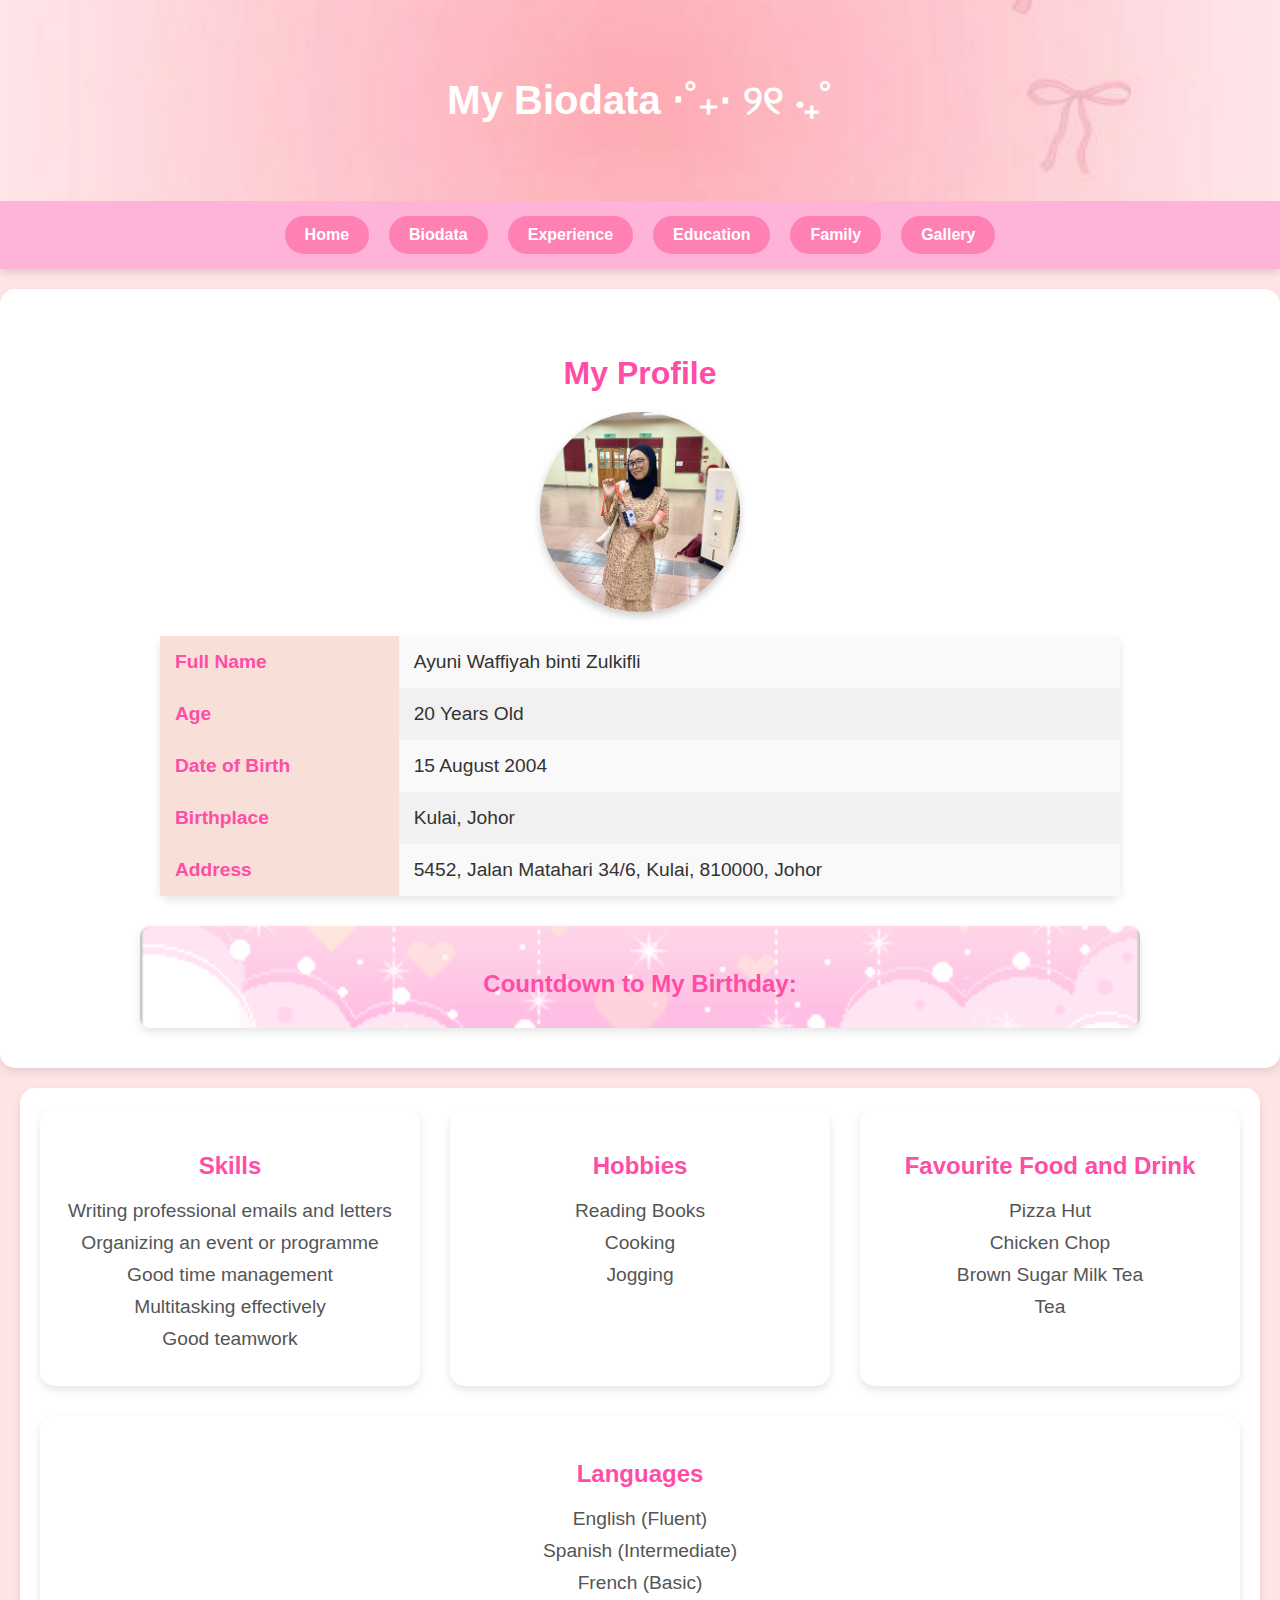
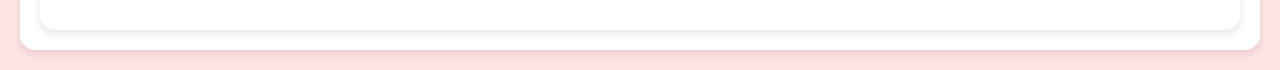
<file: biodata.html>
<!DOCTYPE html>
<head>
    <title>Biodata</title>
    <style>
        body {
            font-family: 'Comic Sans MS', sans-serif;
            background-color: #ffe4e6;
            color: #333;
            margin: 0;
            padding: 0;
        }

        header {
            background-image: url('pinkcontrabg.JPEG');
            background-size: cover;
            background-position: center;
            padding: 40px 0;
            text-align: center;
            color: #fff;
        }

        header h1 {
            font-family: 'sloop', sans-serif;
            font-size: 2.5em;
            font-weight: bold;
            color: #ffffff;
            display: inline-block;
            padding: 10px 20px;
            border-radius: 20px;
        }

        nav {
            display: flex;
            justify-content: center;
            background-color: #ffb3d9;
            padding: 15px 0;
            box-shadow: 0 4px 6px rgba(0, 0, 0, 0.1);
        }

        nav a {
            color: #fff;
            text-decoration: none;
            padding: 10px 20px;
            margin: 0 10px;
            background-color: #ff80b3;
            border-radius: 20px;
            font-weight: bold;
            transition: background-color 0.3s;
        }

        nav a:hover {
            background-color: #ff4da6;
        }

     
        .profile-box {
            background-color: white;
            padding: 40px;
            margin: 20px auto;
            max-width: 1200px;
            border-radius: 15px;
            box-shadow: 0 4px 8px rgba(0, 0, 0, 0.1);
            text-align: center;
        }

        .profile-box h2 {
            font-size: 2em;
            color: #ff4da6;
            margin-bottom: 20px;
        }

        .profile-box p {
            font-size: 1.2em;
            color: #555;
            line-height: 1.6;
            margin-bottom: 20px;
        }

        .profile-box img {
            width: 200px;
            height: 200px;
            border-radius: 50%;
            object-fit: cover;
            box-shadow: 0 4px 8px rgba(0, 0, 0, 0.2);
        }

        .container {
            padding: 20px;
            max-width: 1200px;
            width: 100%;
            margin: 20px auto;
            background-color: white;
            border-radius: 15px;
            box-shadow: 0 4px 8px rgba(0, 0, 0, 0.1);
        }

        .biodata-container {
            display: flex;
            flex-wrap: wrap;
            gap: 30px;
            justify-content: flex-start;
        }

        .biodata-box {
            flex: 1 1 calc(33.333% - 20px);
            min-width: 280px; 
            background-color: white;
            padding: 20px;
            border-radius: 15px;
            box-shadow: 0 4px 8px rgba(0, 0, 0, 0.1);
            text-align: center;
            box-sizing: border-box;
        }

       
        .biodata-box h3 {
            font-size: 1.5em;
            color: #ff4da6;
            margin-bottom: 20px;
        }

        .biodata-box ul {
            list-style-type: none;
            padding: 0;
        }

        .biodata-box li {
            font-size: 1.2em;
            color: #555;
            margin-bottom: 10px;
        }

        .profile-box {
    padding: 40px;
    margin: 20px auto;
    max-width: 1200px;
    border-radius: 15px;
    box-shadow: 0 4px 8px rgba(0, 0, 0, 0.1);
    text-align: center;
    background-color: white;
}

.profile-box h2 {
    font-size: 2em;
    color: #ff4da6;
    margin-bottom: 20px;
}

.profile-box p {
    font-size: 1.2em;
    color: #555;
    line-height: 1.6;
    margin-bottom: 20px;
}

.profile-box img {
    width: 200px;
    height: 200px;
    border-radius: 50%;
    object-fit: cover;
    box-shadow: 0 4px 8px rgba(0, 0, 0, 0.2);
}

.profile-table {
    width: 80%;
    margin: 20px auto;
    border-collapse: collapse;
    background-color: #fff;
    border-radius: 8px;
    box-shadow: 0 4px 8px rgba(0, 0, 0, 0.1);
}

.profile-table th, .profile-table td {
    padding: 15px;
    text-align: left;
    font-size: 1.2em;
    color: #333;
}

.profile-table th {
    background-color: #f8e0d9; /* Nude color for headers */
    color: #ff4da6;
    font-weight: bold;
}

.profile-table td {
    background-color: #f9f9f9;
}

.profile-table tr:nth-child(even) td {
    background-color: #f1f1f1; /* Zebra striping effect */
}

.profile-table tr:hover {
    background-color: #ffe4e6; /* Light pink hover effect */
}

.birthday-countdown-container {
    background-image: url('heart.gif');
    background-size: cover;
    background-position: center;
    background-repeat: no-repeat;
    padding: 20px;
    margin-top: 30px;
    border-radius: 10px;
    box-shadow: 0 4px 8px rgba(0, 0, 0, 0.1);
    color: #333;
    font-family: 'Comic Sans MS', sans-serif;
    width: 80%;
    text-align: center;
    margin-left: auto;
    margin-right: auto;
}

.birthday-countdown-container h3 {
    font-size: 1.5em;
    color: #ff4da6;
    margin-bottom: 10px;
}

.birthday-countdown {
    font-size: 1.5em;
    font-weight: bold;
    color: #443005;
}
        
        @media (max-width: 768px) {
            .biodata-box {
                flex: 1 1 100%; /* 
                margin-bottom: 20px;
            }
        }
    </style>
</head>
<body>
    <header>
        <h1> My Biodata ‧˚₊⋅ ୨୧ ⋅₊˚</h1>    
    </header>

    <nav>
        <a href="index.html">Home</a>
        <a href="biodata.html">Biodata</a>
        <a href="experience.html">Experience</a>
        <a href="education.html">Education</a>
        <a href="family.html">Family</a>
        <a href="gallery.html">Gallery</a>
    </nav>

    <div class="profile-box">
        <h2>My Profile</h2>
        <img src="fayafay.jpg" alt="Profile Image">

     <table class="profile-table">
        <tr>
            <th>Full Name</th>
            <td>Ayuni Waffiyah binti Zulkifli</td>
        </tr>
        <tr>
            <th>Age</th>
            <td>20 Years Old</td> 
        </tr>
        <tr>
            <th>Date of Birth</th>
            <td>15 August 2004</td> 
        </tr>
        <tr>
            <th>Birthplace</th>
            <td>Kulai, Johor</td>
        </tr>
        <tr>
            <th>Address</th>
            <td>5452, Jalan Matahari 34/6, Kulai, 810000, Johor</td> 
   </table>



     <div class="birthday-countdown-container">
        <h3>Countdown to My Birthday:</h3>
        <div id="birthdayCountdown" class="birthday-countdown"></div>
    </div>
</div>

<script>
    const birthdayDate = new Date('2025-08-15T00:00:00'); // Format: 'YYYY-MM-DD'

    function updateBirthdayCountdown() {
        const now = new Date();
        const timeRemaining = birthdayDate - now;

        const days = Math.floor(timeRemaining / (1000 * 60 * 60 * 24));
        const hours = Math.floor((timeRemaining % (1000 * 60 * 60 * 24)) / (1000 * 60 * 60));
        const minutes = Math.floor((timeRemaining % (1000 * 60 * 60)) / (1000 * 60));
        const seconds = Math.floor((timeRemaining % (1000 * 60)) / 1000);

        document.getElementById("birthdayCountdown").innerHTML = `${days} Days, ${hours} Hours, ${minutes} Minutes, ${seconds} Seconds`;

    }

    // Update the countdown every second
    setInterval(updateBirthdayCountdown, 1000);
</script>

    <div class="container">
        <div class="biodata-container">
            <div class="biodata-box">
                <h3>Skills</h3>
                <ul>
                    <li>Writing professional emails and letters</li>
                    <li>Organizing an event or programme</li>
                    <li>Good time management </li>
                    <li>Multitasking effectively</li>
                    <li>Good teamwork</li>
                </ul>
            </div>

            <div class="biodata-box">
                <h3>Hobbies</h3>
                <ul>
                    <li>Reading Books</li>
                    <li>Cooking</li>
                    <li>Jogging</li>
                </ul>
            </div>

            <div class="biodata-box">
                <h3>Favourite Food and Drink </h3>
                <ul>
                    <li>Pizza Hut</li>
                    <li>Chicken Chop </li>
                    <li>Brown Sugar Milk Tea</li>
                    <li>Tea</li>
                </ul>
            </div>

            <div class="biodata-box">
                <h3>Languages</h3>
                <ul>
                    <li>English (Fluent)</li>
                    <li>Spanish (Intermediate)</li>
                    <li>French (Basic)</li>
                </ul>
            </div>
        </div>
    </div>
</body>
</html>
</file>
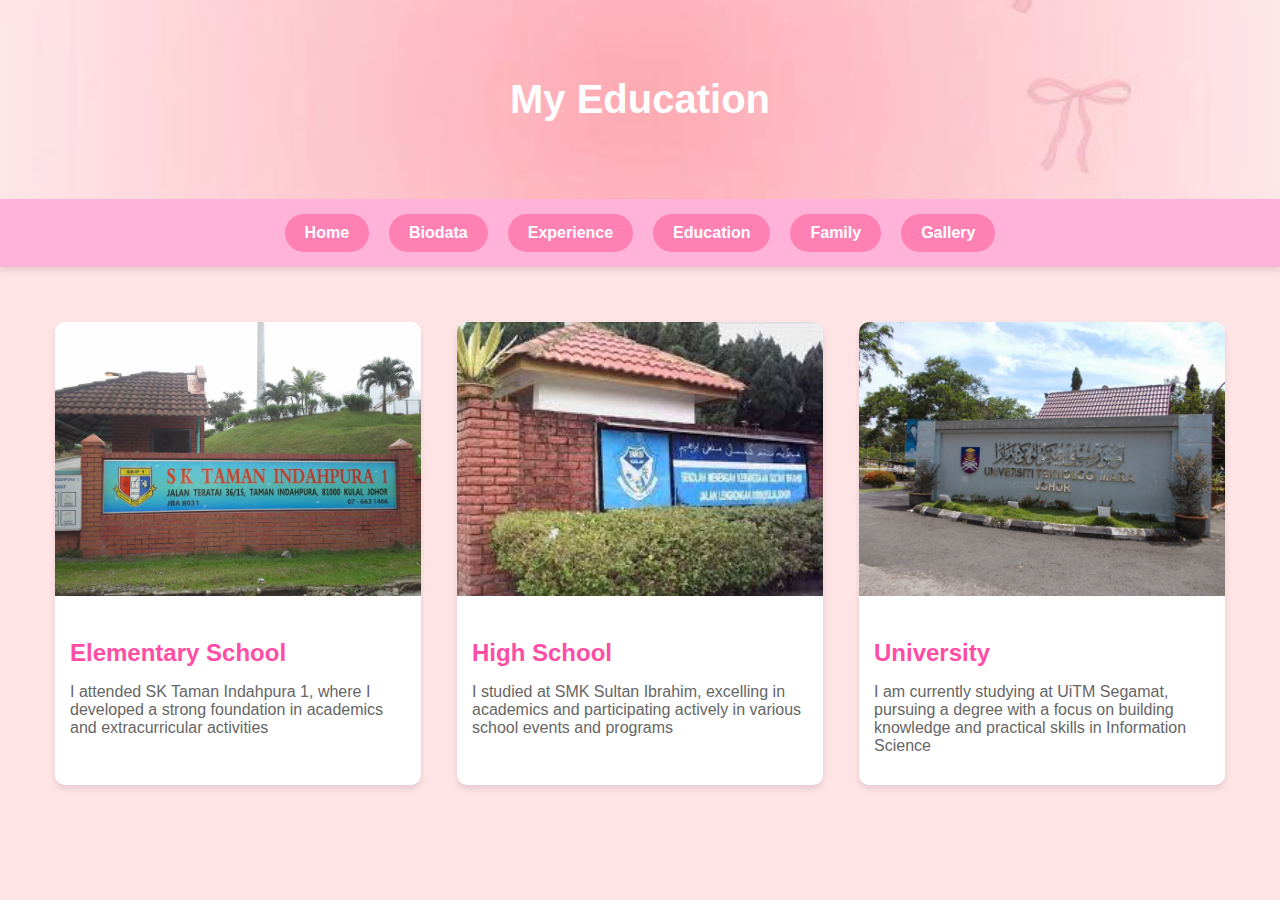
<file: education.html>
<!DOCTYPE html>
<html lang="en">
<head>
    <meta charset="UTF-8">
    <meta name="viewport" content="width=device-width, initial-scale=1.0">
    <title>Education</title>
    <style>
        body {
            font-family: 'Comic Sans MS', sans-serif;
            background-color: #ffe4e6;
            color: #333;
            margin: 0;
            padding: 0;
        }

        header {
            background-image: url('pinkcontrabg.JPEG');
            background-size: cover;
            background-position: center;
            padding: 40px 0;
            text-align: center;
            color: #fff;
        }

        header h1 {
            font-family: 'sloop', sans-serif;
            font-size: 2.5em;
            font-weight: bold;
            color: #ffffff;
            display: inline-block;
            padding: 10px 20px;
            border-radius: 20px;
        }

        nav {
            display: flex;
            justify-content: center;
            background-color: #ffb3d9;
            padding: 15px 0;
            box-shadow: 0 4px 6px rgba(0, 0, 0, 0.1);
        }

        nav a {
            color: #fff;
            text-decoration: none;
            padding: 10px 20px;
            margin: 0 10px;
            background-color: #ff80b3;
            border-radius: 20px;
            font-weight: bold;
            transition: background-color 0.3s;
        }

        nav a:hover {
            background-color: #ff4da6;
        }

        /* Education Section */
        .education-section {
            display: flex;
            flex-wrap: wrap;
            justify-content: space-between;
            padding: 40px;
        }

        .education-card {
            background-color: #fff;
            border-radius: 10px;
            box-shadow: 0 4px 6px rgba(0, 0, 0, 0.1);
            margin: 15px;
            width: calc(33% - 30px);
            transition: transform 0.3s ease, box-shadow 0.3s ease;
        }

        .education-card:hover {
            transform: translateY(-10px);
            box-shadow: 0 8px 16px rgba(0, 0, 0, 0.2);
        }

        .education-card img {
            width: 100%;
            height: auto;
            border-radius: 10px 10px 0 0;
        }

        .education-card .content {
            padding: 15px;
        }

        .education-card h3 {
            font-size: 1.5em;
            color: #ff4da6;
            margin-bottom: 10px;
        }

        .education-card p {
            color: #666;
            font-size: 1em;
            margin-bottom: 15px;
        }

        .education-card .btn {
            background-color: #ff80b3;
            color: #fff;
            padding: 10px 20px;
            border-radius: 20px;
            text-decoration: none;
            font-weight: bold;
            text-align: center;
            transition: background-color 0.3s ease;
        }

        .education-card .btn:hover {
            background-color: #ff4da6;
        }

        /* Responsive Layout */
        @media (max-width: 768px) {
            .education-card {
                width: calc(50% - 30px);
            }
        }

        @media (max-width: 480px) {
            .education-card {
                width: 100%;
            }
        }

    </style>
</head>
<body>
    <header>
        <h1>My Education</h1>
    </header>

    <nav>
        <a href="index.html">Home</a>
        <a href="biodata.html">Biodata</a>
        <a href="experience.html">Experience</a>
        <a href="education.html">Education</a>
        <a href="family.html">Family</a>
        <a href="gallery.html">Gallery</a>
    </nav>

    <div class="education-section">
        <div class="education-card">
            <img src="skip.jpg" alt="Education Image 1">
            <div class="content">
                <h3>Elementary School</h3>
                <p>I attended SK Taman Indahpura 1, where I developed a strong foundation in academics and extracurricular activities</p>
            </div>
        </div>

        <div class="education-card">
            <img src="ssi1.jpg" alt="Education Image 2">
            <div class="content">
                <h3>High School</h3>
                <p>I studied at SMK Sultan Ibrahim, excelling in academics and participating actively in various school events and programs</p>
            </div>
        </div>

        <div class="education-card">
            <img src="uitm2.jpg" alt="Education Image 3">
            <div class="content">
                <h3>University </h3>
                <p>I am currently studying at UiTM Segamat, pursuing a degree with a focus on building knowledge and practical skills in Information Science</p>
            </div>
            </div>
        </div>
    </div>

</body>
</html>
</file>
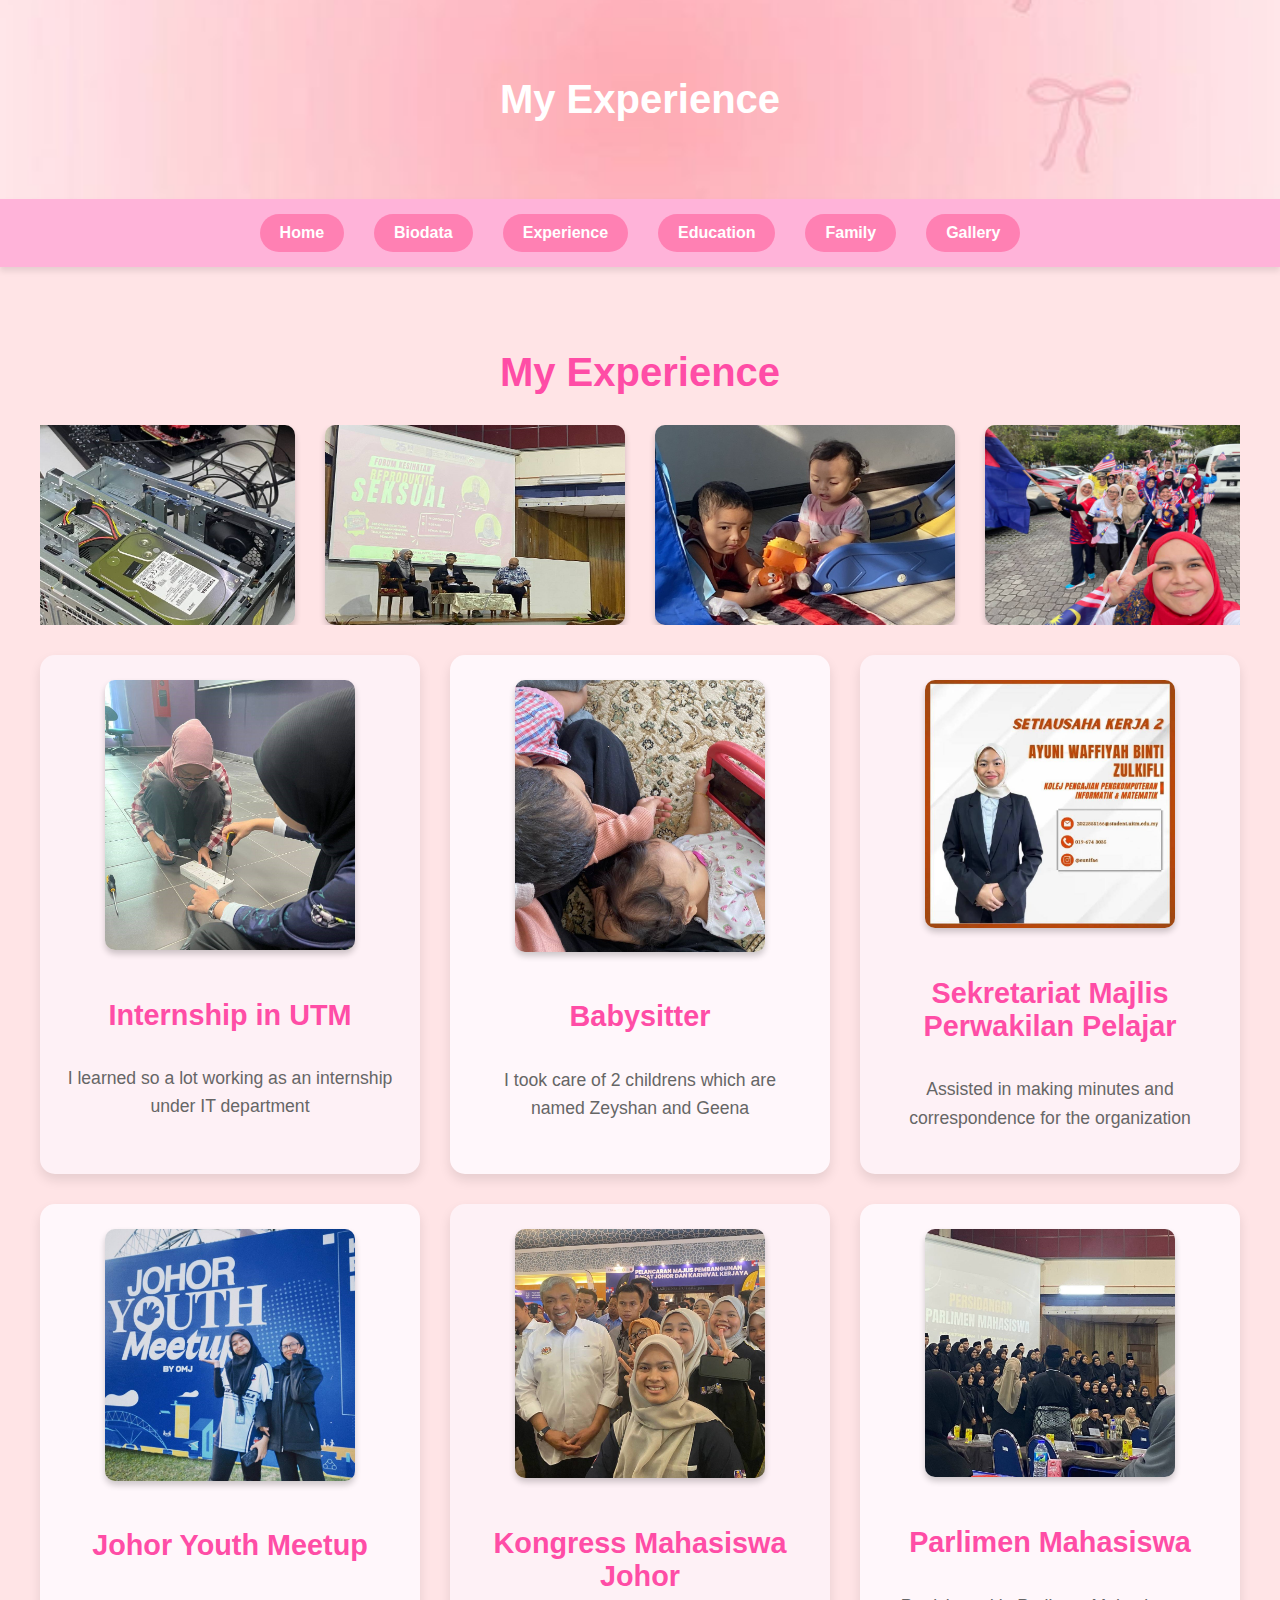
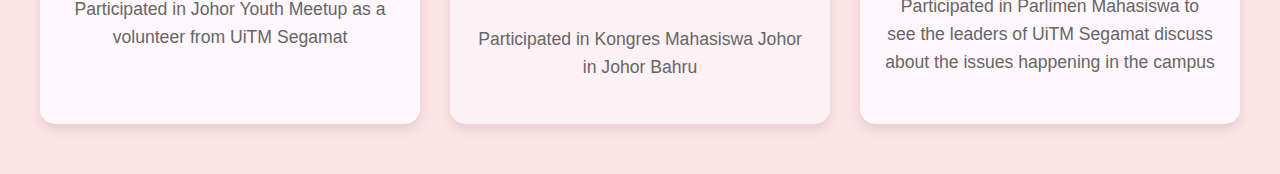
<file: experience.html>
<!DOCTYPE html>
<head>
    <title>Experience</title>
    <style>
        body {
            font-family: 'Comic Sans MS', sans-serif;
            background-color: #ffe4e6;
            color: #333;
            margin: 0;
            padding: 0;
        }

        header {
            background-image: url('pinkcontrabg.JPEG');
            background-size: cover;
            background-position: center;
            padding: 40px 0;
            text-align: center;
            color: #fff;
        }

        header h1 {
            font-family: 'sloop', sans-serif;
            font-size: 2.5em;
            font-weight: bold;
            color: #ffffff;
            display: inline-block;
            padding: 10px 20px;
            border-radius: 20px;
        }

        nav {
            display: flex;
            justify-content: center;
            background-color: #ffb3d9;
            padding: 15px 0;
            box-shadow: 0 4px 6px rgba(0, 0, 0, 0.1);
        }

        nav a {
            color: #fff;
            text-decoration: none;
            padding: 10px 20px;
            margin: 0 15px;
            background-color: #ff80b3;
            border-radius: 20px;
            font-weight: bold;
            transition: background-color 0.3s;
        }

        nav a:hover {
            background-color: #ff4da6;
        }

        /* Experience Section */
        .experience-section {
            padding: 50px 20px;
            text-align: center;
            max-width: 1200px;
            margin: 0 auto;
        }

        .experience-section h2 {
            font-size: 2.5em;
            color: #ff4da6;
            margin-bottom: 30px;
            font-weight: bold;
        }

        /* Image Carousel */
        .image-carousel {
            display: flex;
            justify-content: center;
            overflow: hidden;
            margin-bottom: 30px;
            width: 100%;
        }

        .carousel-images {
            display: flex;
            animation: slide 30s infinite linear;
        }

        .carousel-images img {
            width: 300px;
            height: 200px;
            margin: 0 15px;
            border-radius: 10px;
            box-shadow: 0 4px 6px rgba(0, 0, 0, 0.2);
            transition: transform 0.3s;
        }

        .carousel-images img:hover {
            transform: scale(1.1);
        }

        /* Keyframes for the image sliding effect */
        @keyframes slide {
    0% { transform: translateX(0); }
    25% { transform: translateX(-25%); } 
    50% { transform: translateX(-50%); }
    75% { transform: translateX(-75%); }
    100% { transform: translateX(-100%); }
}

        /* Experience Cards */
        .experience-cards {
            display: grid;
            grid-template-columns: repeat(3, 1fr);
            gap: 30px;
            margin-top: 30px;
        }

        .experience-card {
            background-color: #fff;
            padding: 25px;
            border-radius: 15px;
            box-shadow: 0 6px 12px rgba(0, 0, 0, 0.1);
            transition: transform 0.3s, box-shadow 0.3s;
            display: flex;
            flex-direction: column;
            align-items: center;
            text-align: center;
        }

        .experience-card:hover {
            transform: scale(1.05);
            box-shadow: 0 6px 12px rgba(0, 0, 0, 0.2);
        }

        .experience-card img {
            width: 80%;
            max-width: 250px;
            height: auto;
            margin-bottom: 20px;
            border-radius: 10px;
            box-shadow: 0 4px 6px rgba(0, 0, 0, 0.2);
        }

        .experience-card h3 {
            color: #ff4da6;
            margin-bottom: 15px;
            font-size: 1.8em;
            font-weight: bold;
        }

        .experience-card p {
            color: #666;
            font-size: 1.1em;
            line-height: 1.6;
        }

        /* Add a background color to make the cards stand out more */
        .experience-card:nth-child(odd) {
            background-color: #fef1f6;
        }

        .experience-card:nth-child(even) {
            background-color: #fff7fb;
        }

    </style>
</head>
<body>

    <header>
        <h1>My Experience</h1>    
    </header>

    <nav>
        <a href="index.html">Home</a>
        <a href="biodata.html">Biodata</a>
        <a href="experience.html">Experience</a>
        <a href="education.html">Education</a>
        <a href="family.html">Family</a>
        <a href="gallery.html">Gallery</a>
    </nav>

    <!-- Experience Section -->
    <div class="experience-section">
        <h2>My Experience</h2>
        
        <!-- Image Carousel (Moving Pictures) -->
        <div class="image-carousel">
            <div class="carousel-images">
                <img src="zeyshan.jpg" alt="Experience Image 1">
                <img src="UTM.jpg" alt="Experience Image 2">
                <img src="ESKEP.jpg" alt="Experience Image 3">
                <img src="raya.jpg" alt="Experience Image 4">
                <img src="townhall.jpg" alt="Experience Image 4">
                <img src="pc.jpg" alt="Experience Image 4">
                <img src="program.jpg" alt="Experience Image 4">
                <img src="zeyshan.jpg" alt="Experience Image 1">
                <img src="UTM.jpg" alt="Experience Image 2">
                <img src="ESKEP.jpg" alt="Experience Image 3">
                <img src="raya.jpg" alt="Experience Image 4">
                <img src="townhall.jpg" alt="Experience Image 4">
                <img src="pc.jpg" alt="Experience Image 4">
                <img src="program.jpg" alt="Experience Image 4">
            </div>
        </div>

        <!-- Experience Cards -->
        <div class="experience-cards">
            <div class="experience-card">
                <img src="intern.jpg" alt="Internship">
                <h3>Internship in UTM </h3>
                <p>I learned so a lot working as an internship under IT department</p>
            </div>

            <div class="experience-card">
                <img src="geena.jpg" alt="geena">
                <h3>Babysitter</h3>
                <p>I took care of 2 childrens which are named Zeyshan and Geena</p>
            </div>

            <div class="experience-card">
                <img src="me.jpg" alt="me">
                <h3>Sekretariat Majlis Perwakilan Pelajar</h3>
                <p>Assisted in making minutes and correspondence for the organization</p>
            </div>

            <div class="experience-card">
                <img src="OMJ.jpg" alt="OMJ">
                <h3>Johor Youth Meetup</h3>
                <p>Participated in Johor Youth Meetup as a volunteer from UiTM Segamat</p>
            </div>

            <div class="experience-card">
                <img src="kongress.jpg" alt="kongress">
                <h3>Kongress Mahasiswa Johor</h3>
                <p>Participated in Kongres Mahasiswa Johor in Johor Bahru </p>
            </div>

            <div class="experience-card">
                <img src="parlimenmahasiswa.jpg" alt="Parlimen Mahasiswa">
                <h3>Parlimen Mahasiswa</h3>
                <p>Participated in Parlimen Mahasiswa to see the leaders of UiTM Segamat discuss about the issues happening in the campus</p>
            </div>
        </div>
    </div>

</body>
</html>
</file>
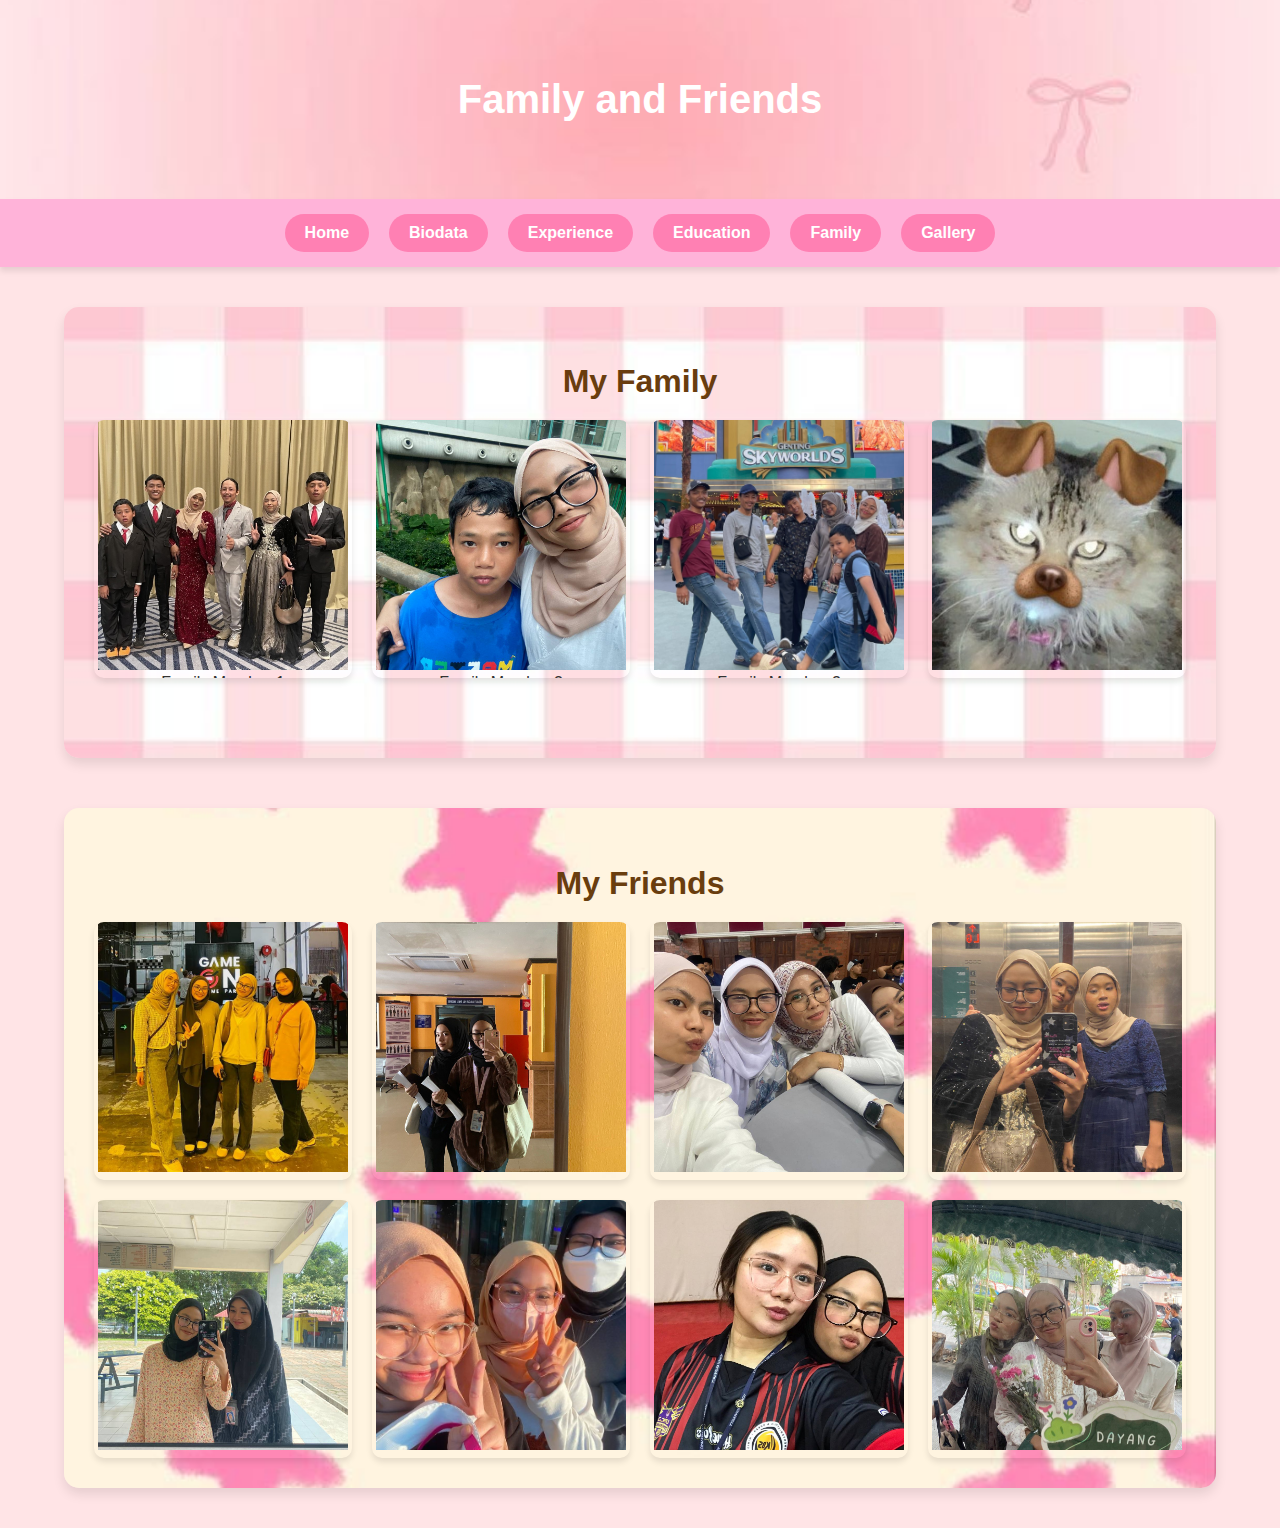
<file: family.html>
<!DOCTYPE html>
<head>
    <title>Family and Friends</title>
    <style>
        body {
            font-family: 'Comic Sans MS', sans-serif;
            background-color: #ffe4e6; 
            color: #333;
            margin: 0;
            padding: 0;
        }

        header {
            background-image: url('pinkcontrabg.JPEG'); 
            background-size: cover;
            background-position: center;
            padding: 40px 0;
            text-align: center;
            color: #fff;
        }

        header h1 {
            font-family: 'sloop', sans-serif;
            font-size: 2.5em;
            font-weight: bold;
            color: #ffffff;
            display: inline-block;
            padding: 10px 20px;
            border-radius: 20px;
        }

        /* Navigation Bar */
        nav {
            display: flex;
            justify-content: center;
            background-color: #ffb3d9;
            padding: 15px 0;
            width: 100%;
            box-shadow: 0 4px 6px rgba(0, 0, 0, 0.1);
        }

        nav a {
            color: #fff;
            text-decoration: none;
            padding: 10px 20px;
            margin: 0 10px;
            background-color: #ff80b3;
            border-radius: 20px;
            font-weight: bold;
            transition: background-color 0.3s;
        }

        nav a:hover {
            background-color: #ff4da6;
        }

        /* Main Container for Family and Friends */
        .section-container {
            max-width: 1200px;
            width: 90%;
            margin: 40px auto;
        }

        /* Family Section Container */
        .family-container {
            background-image: url('cutepattern.jpeg');
            background-size:cover;
            background-position: center;
            padding: 30px;
            border-radius: 15px;
            box-shadow: 0 6px 12px rgba(0, 0, 0, 0.1);
            margin-bottom: 50px;
        }

        .family-container h2 {
            font-size: 2em;
            color: #693d0e;
            text-align: center;
            margin-bottom: 20px;
        }

        .family-section {
            display: flex;
            justify-content: center;
            gap: 30px;
            flex-wrap: wrap;
            margin-bottom: 50px;
        }

        .family-box {
            width: 350px; /* Larger box size */
            height: 350px; /* Larger box size */
            overflow: hidden;
            border-radius: 10px;
            box-shadow: 0 4px 6px rgba(0, 0, 0, 0.1);
            text-align: center;
            position: relative;
        }

        .family-box img {
            width: 100%;
            height: 100%;
            object-fit: cover;
        }

        .friends-container {
            background-image: url('starss.jpeg');
            background-size:cover;
            background-position: center;
            padding: 30px;
            border-radius: 15px;
            box-shadow: 0 6px 12px rgba(0, 0, 0, 0.1);
        }

        .friends-container h2 {
            font-size: 2em;
            color: #693d0e;;
            text-align: center;
            margin-bottom: 20px;
        }

        .friends-section {
            display: flex;
            justify-content: center;
            gap: 30px;
            flex-wrap: wrap;
        }

        .friend-box {
            width: 350px; /* Larger box size */
            height: 350px; /* Larger box size */
            overflow: hidden;
            border-radius: 10px;
            box-shadow: 0 4px 6px rgba(0, 0, 0, 0.1);
            text-align: center;
            position: relative;
        }

        .friend-box img {
            width: 100%;
            height: 100%;
            object-fit: cover;
        }

        .friend-caption {
            position: absolute;
            bottom: 0;
            left: 0;
            right: 0;
            background-color: rgba(0, 0, 0, 0.5); /* Dark background for readability */
            color: #fff;
            padding: 10px;
            font-size: 1.2em;
            font-weight: bold;
        }

       
.family-section, .friends-section {
    display: grid;
    grid-template-columns: repeat(auto-fill, minmax(250px, 1fr)); 
    gap: 20px; 
    width: 100%; 


.family-box, .friend-box {
    width: 100%; 
    height: 0; 
    padding-bottom: 100%;  
    border-radius: 10px;
    box-shadow: 0 4px 6px rgba(0, 0, 0, 0.1); 
    text-align: center;
    position: relative;
}

.family-box img, .friend-box img {
    width: 100%; 
    height: 100%; 
    object-fit: cover; 
}

}
        
        @media (max-width: 768px) {
            header h1 {
                font-size: 2.5em; 
            }

            .family-section, .friends-section {
                flex-direction: column;
                align-items: center;
            }
        }
    </style>
</head>
<body>

<header>
    <h1>Family and Friends</h1>
</header>

<nav>
    <a href="index.html">Home</a>
    <a href="biodata.html">Biodata</a>
    <a href="experience.html">Experience</a>
    <a href="education.html">Education</a>
    <a href="family.html">Family</a>
    <a href="gallery.html">Gallery</a>
</nav>


<div class="section-container">

    
    <div class="family-container">
        <h2>My Family</h2>
        <div class="family-section">
            <div class="family-box">
                <img src="myfam.jpg" alt="famm" style="width:250px;height:250px;">
                <div class="family-caption">Family Member 1</div>
            </div>
            <div class="family-box">
                <img src="meandfawwaz.jpg" alt="Family Member 2" style="width:250px;height:250px;">
                <div class="family-caption">Family Member 3</div>
            </div>
            <div class="family-box">
                <img src="familia.jpg" alt="Family Member 3" style="width:250px;height:250px;">
                <div class="family-caption">Family Member 2</div>
            </div>
            <div class="family-box">
                <img src="olivia.jpg" alt="viaa"style="width:250px;height:250px;">
            </div>
        </div>
    </div>

    <div class="friends-container">
        <h2>My Friends</h2>
        <div class="friends-section">
            <div class="friend-box">
                <img src="mereka.jpg" alt="Friend 1"style="width:250px;height:250px;">
            </div>
            <div class="friend-box">
                <img src="nisa.jpg" alt="Friend 2"style="width:250px;height:250px;">
            </div>
            <div class="friend-box">
                <img src="hehe.jpg" alt="Friend 2"style="width:250px;height:250px;">
            </div>
            <div class="friend-box">
                <img src="anisnurin.jpg" alt="Friend 2"style="width:250px;height:250px;">
               
            </div>
            <div class="friend-box">
                <img src="mia.jpg" alt="Friend 2"style="width:250px;height:250px;">
                
            </div>
            <div class="friend-box">
                <img src="zarith.jpg" alt="Friend 2"style="width:250px;height:250px;">
                
            </div>
            <div class="friend-box">
                <img src="izzy.jpg" alt="Friend 2"style="width:250px;height:250px;">
                
            </div>
            <div class="friend-box">
                <img src="deja.jpg" alt="Friend 6"style="width:250px;height:250px;">
            </div>
        </div>
    </div>

</div>

</body>
</html>
</file>
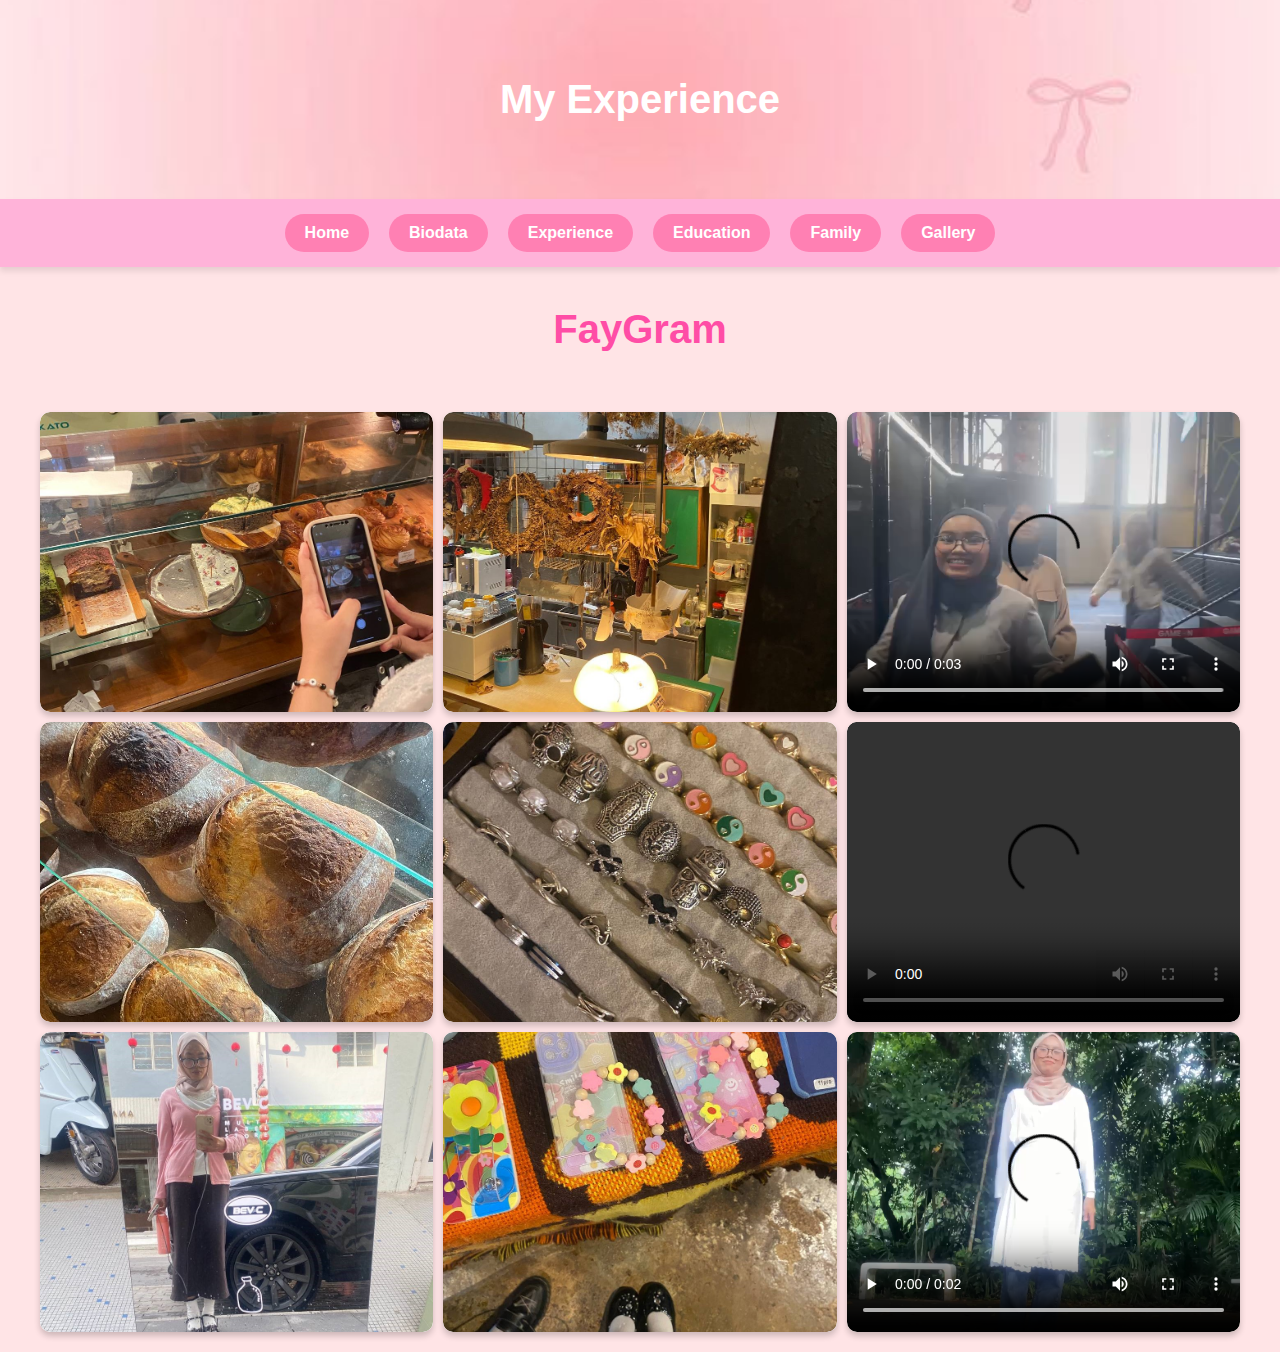
<file: gallery.html>
<!DOCTYPE html>
<head>
    <title>Experience</title>
    <style>
        body {
            font-family: 'Comic Sans MS', sans-serif;
            background-color: #ffe4e6;
            color: #333;
            margin: 0;
            padding: 0;
        }

        header {
            background-image: url('pinkcontrabg.JPEG');
            background-size: cover;
            background-position: center;
            padding: 40px 0;
            text-align: center;
            color: #fff;
        }

        header h1 {
            font-family: 'sloop', sans-serif;
            font-size: 2.5em;
            font-weight: bold;
            color: #ffffff;
            display: inline-block;
            padding: 10px 20px;
            border-radius: 20px;
        }

        nav {
            display: flex;
            justify-content: center;
            background-color: #ffb3d9;
            padding: 15px 0;
            box-shadow: 0 4px 6px rgba(0, 0, 0, 0.1);
        }

        nav a {
            color: #fff;
            text-decoration: none;
            padding: 10px 20px;
            margin: 0 10px;
            background-color: #ff80b3;
            border-radius: 20px;
            font-weight: bold;
            transition: background-color 0.3s;
        }

        nav a:hover {
            background-color: #ff4da6;
        }

        .gallery-title {
            text-align: center;
            font-size: 2.5em;
            font-weight: bold;
            color: #ff4da6;
            margin-top: 40px;
            margin-bottom: 40px;
        }

        /* Instagram-style Gallery Grid */
        .gallery {
            display: grid;
            grid-template-columns: repeat(3, 1fr);
            gap: 10px;
            padding: 20px;
            max-width: 1200px;
            margin: 0 auto;
        }

        .gallery-item {
            position: relative;
            overflow: hidden;
            border-radius: 10px;
            box-shadow: 0 4px 6px rgba(0, 0, 0, 0.2);
            background-color: #fff;
            transition: transform 0.3s ease, box-shadow 0.3s ease;
        }

        .gallery-item img, .gallery-item video {
            width: 100%;
            height: 300px;
            object-fit: cover;
            display: block;
            border-radius: 10px;
        }

        .gallery-item:hover {
            transform: scale(1.05);
            box-shadow: 0 8px 12px rgba(0, 0, 0, 0.2);
        }

        /* Image and Video Hover Effect */
        .gallery-item img, .gallery-item video {
            transition: transform 0.3s ease-in-out;
        }

        .gallery-item:hover img, .gallery-item:hover video {
            transform: scale(1.1);
        }

        video {
            background-color: #000; /* Add a black background for better video visibility */
        }
    </style>
</head>
<body>
    <header>
        <h1>My Experience</h1>
    </header>
    <nav>
        <a href="index.html">Home</a>
        <a href="biodata.html">Biodata</a>
        <a href="experience.html">Experience</a>
        <a href="education.html">Education</a>
        <a href="family.html">Family</a>
        <a href="gallery.html">Gallery</a>
    </nav>
    
    <div class="gallery-title">
        FayGram
    </div>
    
 
    <div class="gallery">
        <!-- Picture 1 -->
        <div class="gallery-item">
            <img src="dania.jpg" alt="Image 1">
        </div>
        <!-- Picture 2 -->
        <div class="gallery-item">
            <img src="place.jpg" alt="Image 2">
        </div>
        <!-- Video 1 -->
        <div class="gallery-item">
            <video controls>
                <source src="memories.mp4" type="video/mp4">
                Your browser does not support the video tag.
            </video>
        </div>
        <!-- Picture 3 -->
        <div class="gallery-item">
            <img src="bun.jpg" alt="Image 3">
        </div>
        <!-- Picture 4 -->
        <div class="gallery-item">
            <img src="rings.jpg" alt="Image 4">
        </div>
        <!-- Video 2 -->
        <div class="gallery-item">
            <video controls>
                <source src="ayuni.mov" type="video/mov">
                Your browser does not support the video tag.
            </video>
        </div>
        <!-- Picture 5 -->
        <div class="gallery-item">
            <img src="fayfayfay.jpg" alt="Image 5">
        </div>
        <!-- Picture 6 -->
        <div class="gallery-item">
            <img src="leg.jpg" alt="Image 6">
        </div>
        <!-- Video 3 -->
        <div class="gallery-item">
            <video controls>
                <source src="waffiyah.mp4" type="video/mp4">
                Your browser does not support the video tag.
            </video>
        </div>
    </div>
</body>
</html>
</file>
